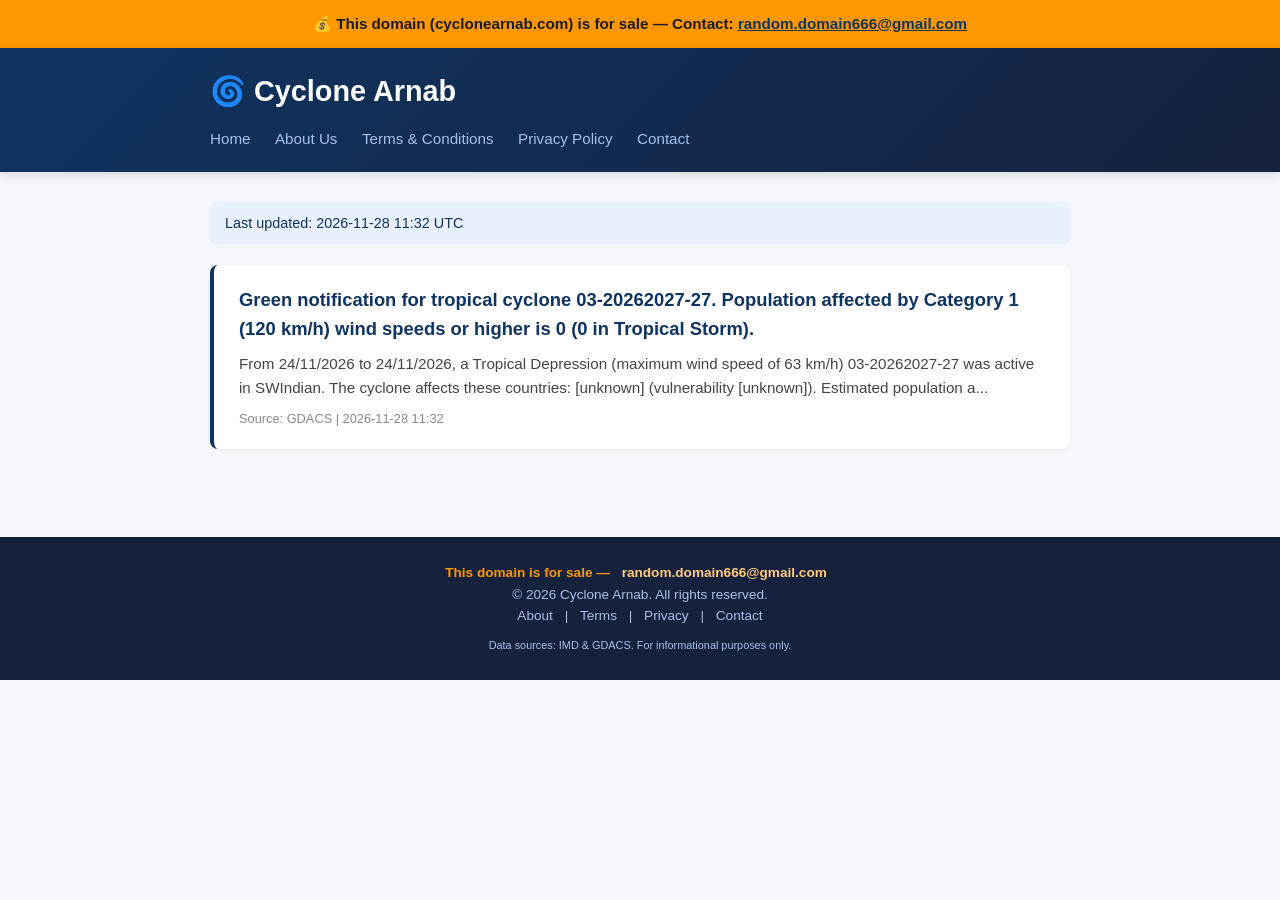
<file: index.html>
<!DOCTYPE html>
<html lang="en">
<head>
<meta charset="UTF-8">
<meta name="viewport" content="width=device-width, initial-scale=1.0">
<title>Cyclone Arnab - Latest Cyclone Warnings & Updates</title>
<meta name="description" content="Real-time cyclone warnings, updates, and news for the Indian Ocean. Auto-updated from IMD and GDACS.">
<link rel="canonical" href="https://cyclonearnab.com/">
<link rel="stylesheet" href="/style.css">
</head>
<body>
<div style="background:#ff9800;color:#1a1a2e;text-align:center;padding:12px 20px;font-weight:600;font-size:0.95em;">
  💰 This domain (cyclonearnab.com) is for sale — Contact:
  <a href="mailto:random.domain666@gmail.com" style="color:#0f3460;text-decoration:underline;">random.domain666@gmail.com</a>
</div>
<header><div class="container"><h1><a href="/">🌀 Cyclone Arnab</a></h1><nav>
  <a href="/">Home</a>
  <a href="/about.html">About Us</a>
  <a href="/terms.html">Terms &amp; Conditions</a>
  <a href="/privacy.html">Privacy Policy</a>
  <a href="/contact.html">Contact</a>
</nav></div></header>
<main><div class="container"><div class="updated">Last updated: 2026-11-28 11:32 UTC</div><div class="card"><h3><a href="http://www.gdacs.org/report.aspx?eventtype=TC&eventid=1001352" target="_blank" rel="noopener">Green notification for tropical cyclone 03-20262027-27. Population affected by Category 1 (120 km/h) wind speeds or higher is 0  (0 in Tropical Storm).</a></h3>
                <p>From 24/11/2026 to 24/11/2026, a Tropical Depression (maximum wind speed of 63 km/h) 03-20262027-27 was active in SWIndian. The cyclone affects these countries: [unknown] (vulnerability [unknown]). Estimated population a...</p><small>Source: GDACS | 2026-11-28 11:32</small></div></div></main>
<footer><div class="container">
<p style="color:#ff9800;font-weight:600;">This domain is for sale — <a href="mailto:random.domain666@gmail.com" style="color:#ffcc80;">random.domain666@gmail.com</a></p>
<p>&copy; 2026 Cyclone Arnab. All rights reserved.</p>
<p><a href="/about.html">About</a> | <a href="/terms.html">Terms</a> | <a href="/privacy.html">Privacy</a> | <a href="/contact.html">Contact</a></p>
<p style="margin-top:10px;font-size:0.8em;">Data sources: IMD &amp; GDACS. For informational purposes only.</p>
</div></footer>
</body></html>
</file>
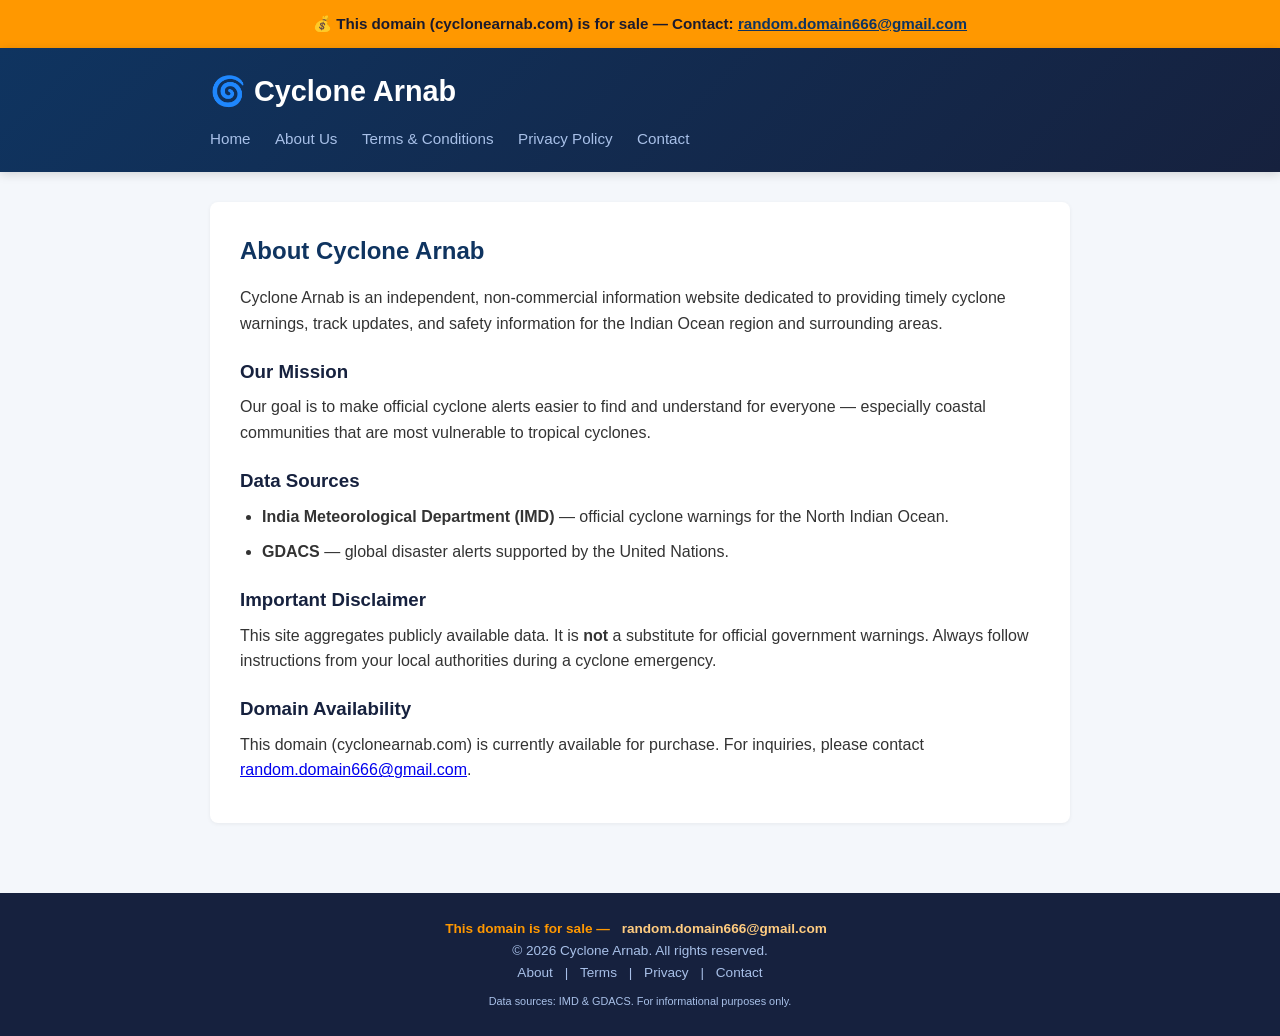
<file: about.html>
<!DOCTYPE html>
<html lang="en">
<head>
<meta charset="UTF-8">
<meta name="viewport" content="width=device-width, initial-scale=1.0">
<title>About Us - Cyclone Arnab</title>
<meta name="description" content="Learn about Cyclone Arnab, our mission, and data sources.">
<link rel="canonical" href="https://cyclonearnab.com/about.html">
<link rel="stylesheet" href="/style.css">
</head>
<body>
<div style="background:#ff9800;color:#1a1a2e;text-align:center;padding:12px 20px;font-weight:600;font-size:0.95em;">
  💰 This domain (cyclonearnab.com) is for sale — Contact:
  <a href="mailto:random.domain666@gmail.com" style="color:#0f3460;text-decoration:underline;">random.domain666@gmail.com</a>
</div>
<header><div class="container"><h1><a href="/">🌀 Cyclone Arnab</a></h1><nav>
  <a href="/">Home</a>
  <a href="/about.html">About Us</a>
  <a href="/terms.html">Terms &amp; Conditions</a>
  <a href="/privacy.html">Privacy Policy</a>
  <a href="/contact.html">Contact</a>
</nav></div></header>
<main><div class="container"><div class="page-content">
<h2>About Cyclone Arnab</h2>
<p>Cyclone Arnab is an independent, non-commercial information website dedicated to providing timely cyclone warnings, track updates, and safety information for the Indian Ocean region and surrounding areas.</p>
<h3>Our Mission</h3>
<p>Our goal is to make official cyclone alerts easier to find and understand for everyone — especially coastal communities that are most vulnerable to tropical cyclones.</p>
<h3>Data Sources</h3>
<ul>
<li><strong>India Meteorological Department (IMD)</strong> — official cyclone warnings for the North Indian Ocean.</li>
<li><strong>GDACS</strong> — global disaster alerts supported by the United Nations.</li>
</ul>
<h3>Important Disclaimer</h3>
<p>This site aggregates publicly available data. It is <strong>not</strong> a substitute for official government warnings. Always follow instructions from your local authorities during a cyclone emergency.</p>
<h3>Domain Availability</h3>
<p>This domain (cyclonearnab.com) is currently available for purchase. For inquiries, please contact <a href="mailto:random.domain666@gmail.com">random.domain666@gmail.com</a>.</p>
</div></div></main>
<footer><div class="container">
<p style="color:#ff9800;font-weight:600;">This domain is for sale — <a href="mailto:random.domain666@gmail.com" style="color:#ffcc80;">random.domain666@gmail.com</a></p>
<p>&copy; 2026 Cyclone Arnab. All rights reserved.</p>
<p><a href="/about.html">About</a> | <a href="/terms.html">Terms</a> | <a href="/privacy.html">Privacy</a> | <a href="/contact.html">Contact</a></p>
<p style="margin-top:10px;font-size:0.8em;">Data sources: IMD &amp; GDACS. For informational purposes only.</p>
</div></footer>
</body></html>
</file>
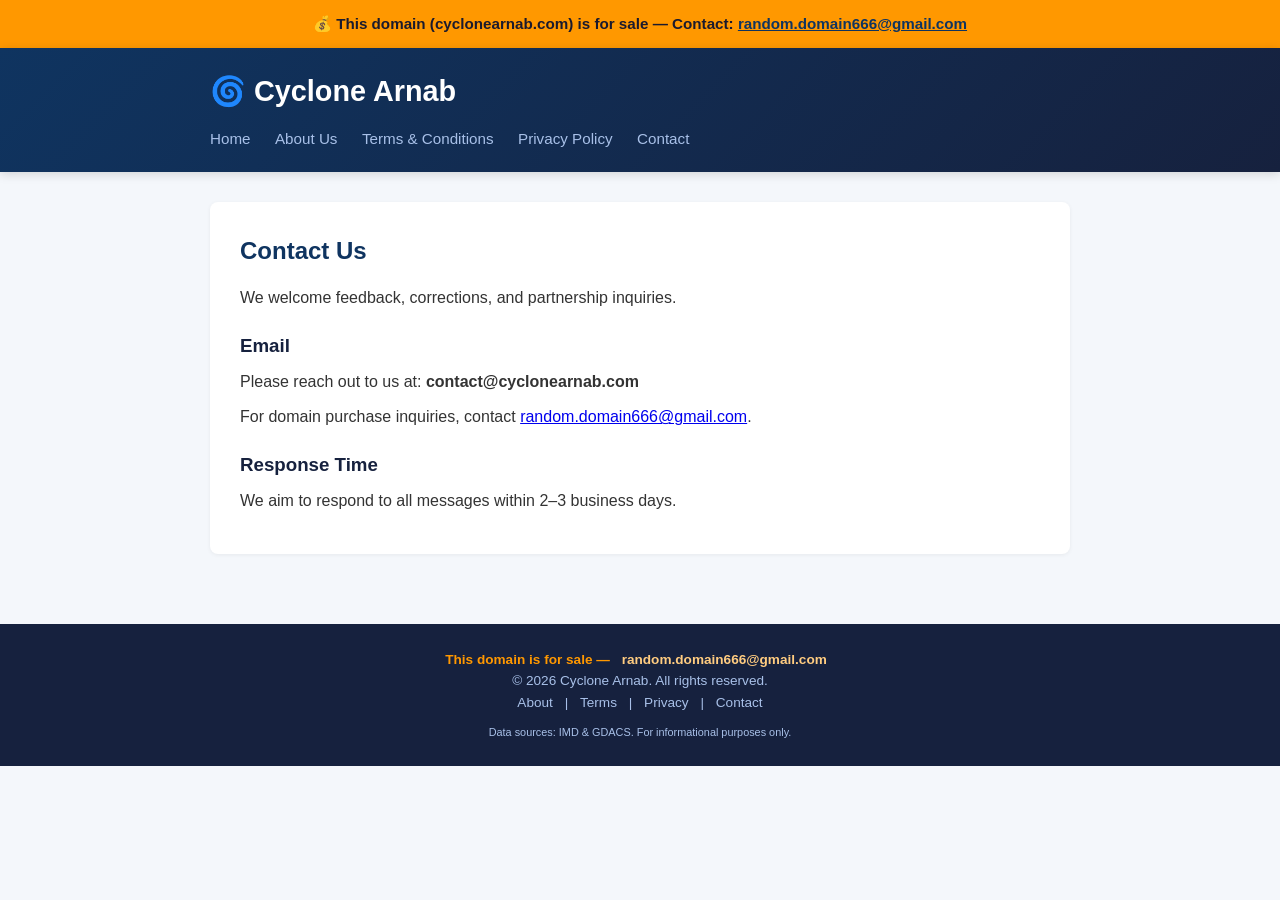
<file: contact.html>
<!DOCTYPE html>
<html lang="en">
<head>
<meta charset="UTF-8">
<meta name="viewport" content="width=device-width, initial-scale=1.0">
<title>Contact Us - Cyclone Arnab</title>
<meta name="description" content="Contact Cyclone Arnab.">
<link rel="canonical" href="https://cyclonearnab.com/contact.html">
<link rel="stylesheet" href="/style.css">
</head>
<body>
<div style="background:#ff9800;color:#1a1a2e;text-align:center;padding:12px 20px;font-weight:600;font-size:0.95em;">
  💰 This domain (cyclonearnab.com) is for sale — Contact:
  <a href="mailto:random.domain666@gmail.com" style="color:#0f3460;text-decoration:underline;">random.domain666@gmail.com</a>
</div>
<header><div class="container"><h1><a href="/">🌀 Cyclone Arnab</a></h1><nav>
  <a href="/">Home</a>
  <a href="/about.html">About Us</a>
  <a href="/terms.html">Terms &amp; Conditions</a>
  <a href="/privacy.html">Privacy Policy</a>
  <a href="/contact.html">Contact</a>
</nav></div></header>
<main><div class="container"><div class="page-content">
<h2>Contact Us</h2>
<p>We welcome feedback, corrections, and partnership inquiries.</p>
<h3>Email</h3>
<p>Please reach out to us at: <strong>contact@cyclonearnab.com</strong></p>
<p>For domain purchase inquiries, contact <a href="mailto:random.domain666@gmail.com">random.domain666@gmail.com</a>.</p>
<h3>Response Time</h3>
<p>We aim to respond to all messages within 2–3 business days.</p>
</div></div></main>
<footer><div class="container">
<p style="color:#ff9800;font-weight:600;">This domain is for sale — <a href="mailto:random.domain666@gmail.com" style="color:#ffcc80;">random.domain666@gmail.com</a></p>
<p>&copy; 2026 Cyclone Arnab. All rights reserved.</p>
<p><a href="/about.html">About</a> | <a href="/terms.html">Terms</a> | <a href="/privacy.html">Privacy</a> | <a href="/contact.html">Contact</a></p>
<p style="margin-top:10px;font-size:0.8em;">Data sources: IMD &amp; GDACS. For informational purposes only.</p>
</div></footer>
</body></html>
</file>
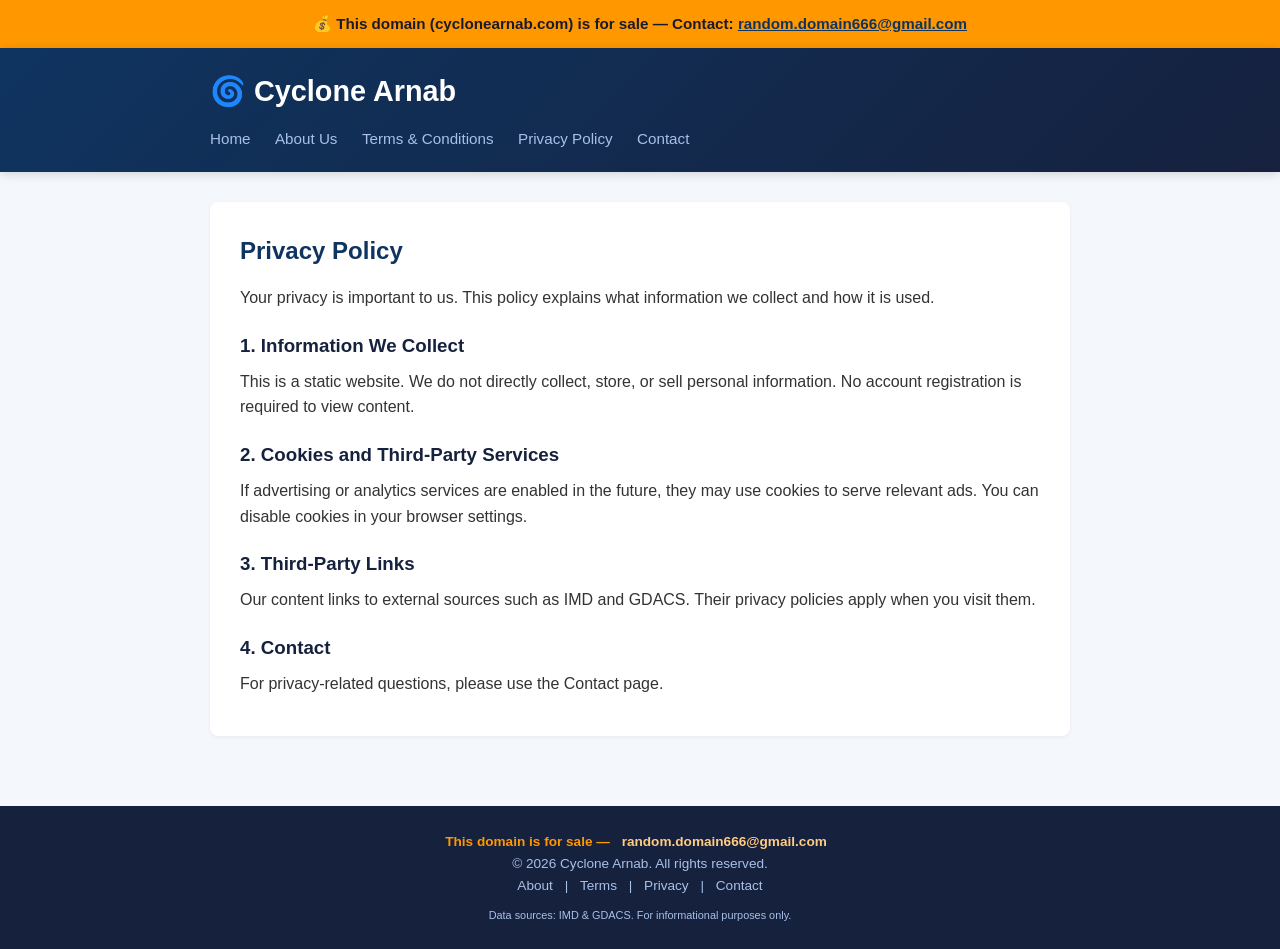
<file: privacy.html>
<!DOCTYPE html>
<html lang="en">
<head>
<meta charset="UTF-8">
<meta name="viewport" content="width=device-width, initial-scale=1.0">
<title>Privacy Policy - Cyclone Arnab</title>
<meta name="description" content="Privacy policy for Cyclone Arnab.">
<link rel="canonical" href="https://cyclonearnab.com/privacy.html">
<link rel="stylesheet" href="/style.css">
</head>
<body>
<div style="background:#ff9800;color:#1a1a2e;text-align:center;padding:12px 20px;font-weight:600;font-size:0.95em;">
  💰 This domain (cyclonearnab.com) is for sale — Contact:
  <a href="mailto:random.domain666@gmail.com" style="color:#0f3460;text-decoration:underline;">random.domain666@gmail.com</a>
</div>
<header><div class="container"><h1><a href="/">🌀 Cyclone Arnab</a></h1><nav>
  <a href="/">Home</a>
  <a href="/about.html">About Us</a>
  <a href="/terms.html">Terms &amp; Conditions</a>
  <a href="/privacy.html">Privacy Policy</a>
  <a href="/contact.html">Contact</a>
</nav></div></header>
<main><div class="container"><div class="page-content">
<h2>Privacy Policy</h2>
<p>Your privacy is important to us. This policy explains what information we collect and how it is used.</p>
<h3>1. Information We Collect</h3>
<p>This is a static website. We do not directly collect, store, or sell personal information. No account registration is required to view content.</p>
<h3>2. Cookies and Third-Party Services</h3>
<p>If advertising or analytics services are enabled in the future, they may use cookies to serve relevant ads. You can disable cookies in your browser settings.</p>
<h3>3. Third-Party Links</h3>
<p>Our content links to external sources such as IMD and GDACS. Their privacy policies apply when you visit them.</p>
<h3>4. Contact</h3>
<p>For privacy-related questions, please use the Contact page.</p>
</div></div></main>
<footer><div class="container">
<p style="color:#ff9800;font-weight:600;">This domain is for sale — <a href="mailto:random.domain666@gmail.com" style="color:#ffcc80;">random.domain666@gmail.com</a></p>
<p>&copy; 2026 Cyclone Arnab. All rights reserved.</p>
<p><a href="/about.html">About</a> | <a href="/terms.html">Terms</a> | <a href="/privacy.html">Privacy</a> | <a href="/contact.html">Contact</a></p>
<p style="margin-top:10px;font-size:0.8em;">Data sources: IMD &amp; GDACS. For informational purposes only.</p>
</div></footer>
</body></html>
</file>
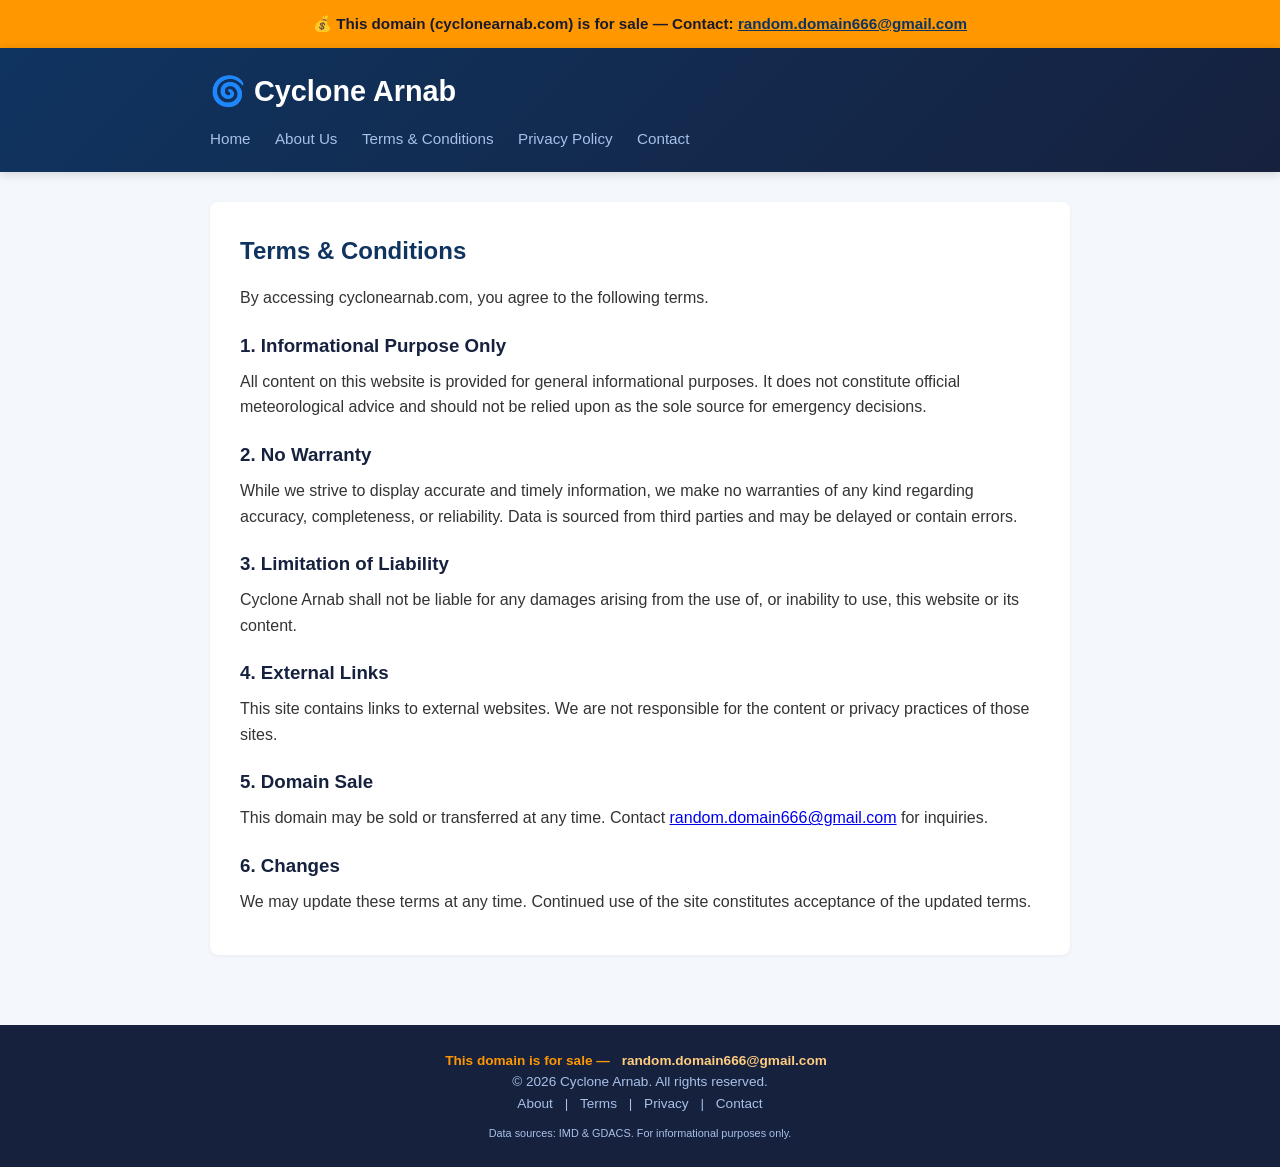
<file: terms.html>
<!DOCTYPE html>
<html lang="en">
<head>
<meta charset="UTF-8">
<meta name="viewport" content="width=device-width, initial-scale=1.0">
<title>Terms & Conditions - Cyclone Arnab</title>
<meta name="description" content="Terms and conditions for using Cyclone Arnab.">
<link rel="canonical" href="https://cyclonearnab.com/terms.html">
<link rel="stylesheet" href="/style.css">
</head>
<body>
<div style="background:#ff9800;color:#1a1a2e;text-align:center;padding:12px 20px;font-weight:600;font-size:0.95em;">
  💰 This domain (cyclonearnab.com) is for sale — Contact:
  <a href="mailto:random.domain666@gmail.com" style="color:#0f3460;text-decoration:underline;">random.domain666@gmail.com</a>
</div>
<header><div class="container"><h1><a href="/">🌀 Cyclone Arnab</a></h1><nav>
  <a href="/">Home</a>
  <a href="/about.html">About Us</a>
  <a href="/terms.html">Terms &amp; Conditions</a>
  <a href="/privacy.html">Privacy Policy</a>
  <a href="/contact.html">Contact</a>
</nav></div></header>
<main><div class="container"><div class="page-content">
<h2>Terms &amp; Conditions</h2>
<p>By accessing cyclonearnab.com, you agree to the following terms.</p>
<h3>1. Informational Purpose Only</h3>
<p>All content on this website is provided for general informational purposes. It does not constitute official meteorological advice and should not be relied upon as the sole source for emergency decisions.</p>
<h3>2. No Warranty</h3>
<p>While we strive to display accurate and timely information, we make no warranties of any kind regarding accuracy, completeness, or reliability. Data is sourced from third parties and may be delayed or contain errors.</p>
<h3>3. Limitation of Liability</h3>
<p>Cyclone Arnab shall not be liable for any damages arising from the use of, or inability to use, this website or its content.</p>
<h3>4. External Links</h3>
<p>This site contains links to external websites. We are not responsible for the content or privacy practices of those sites.</p>
<h3>5. Domain Sale</h3>
<p>This domain may be sold or transferred at any time. Contact <a href="mailto:random.domain666@gmail.com">random.domain666@gmail.com</a> for inquiries.</p>
<h3>6. Changes</h3>
<p>We may update these terms at any time. Continued use of the site constitutes acceptance of the updated terms.</p>
</div></div></main>
<footer><div class="container">
<p style="color:#ff9800;font-weight:600;">This domain is for sale — <a href="mailto:random.domain666@gmail.com" style="color:#ffcc80;">random.domain666@gmail.com</a></p>
<p>&copy; 2026 Cyclone Arnab. All rights reserved.</p>
<p><a href="/about.html">About</a> | <a href="/terms.html">Terms</a> | <a href="/privacy.html">Privacy</a> | <a href="/contact.html">Contact</a></p>
<p style="margin-top:10px;font-size:0.8em;">Data sources: IMD &amp; GDACS. For informational purposes only.</p>
</div></footer>
</body></html>
</file>
<file: style.css>
* { margin: 0; padding: 0; box-sizing: border-box; }
body {
  font-family: -apple-system, BlinkMacSystemFont, "Segoe UI", Roboto, sans-serif;
  background: #f4f7fb;
  color: #1a1a2e;
  line-height: 1.6;
}
header {
  background: linear-gradient(135deg, #0f3460, #16213e);
  color: #fff;
  padding: 20px 0;
  box-shadow: 0 2px 10px rgba(0,0,0,0.15);
}
.container { max-width: 900px; margin: 0 auto; padding: 0 20px; }
header h1 { font-size: 1.8em; }
header h1 a { color: #fff; text-decoration: none; }
nav { margin-top: 12px; }
nav a {
  color: #a8c0e8;
  text-decoration: none;
  margin-right: 20px;
  font-size: 0.95em;
}
nav a:hover { color: #fff; text-decoration: underline; }
main { padding: 30px 0; }
.card {
  background: #fff;
  border-radius: 8px;
  padding: 20px 25px;
  margin-bottom: 18px;
  box-shadow: 0 1px 4px rgba(0,0,0,0.06);
  border-left: 4px solid #0f3460;
}
.card h3 { margin-bottom: 8px; font-size: 1.15em; }
.card h3 a { color: #0f3460; text-decoration: none; }
.card h3 a:hover { text-decoration: underline; }
.card p { color: #444; font-size: 0.95em; }
.card small { color: #888; font-size: 0.8em; display: block; margin-top: 8px; }
.updated { background: #e8f0fe; padding: 10px 15px; border-radius: 6px; margin-bottom: 20px; font-size: 0.9em; color: #0f3460; }
footer {
  background: #16213e;
  color: #a8c0e8;
  padding: 25px 0;
  text-align: center;
  font-size: 0.85em;
  margin-top: 40px;
}
footer a { color: #a8c0e8; text-decoration: none; margin: 0 8px; }
footer a:hover { color: #fff; text-decoration: underline; }
.page-content { background: #fff; border-radius: 8px; padding: 30px; box-shadow: 0 1px 4px rgba(0,0,0,0.06); }
.page-content h2 { margin-bottom: 15px; color: #0f3460; }
.page-content h3 { margin: 20px 0 8px; color: #16213e; }
.page-content p, .page-content li { margin-bottom: 10px; color: #333; }
.page-content ul { padding-left: 22px; }
</file>
